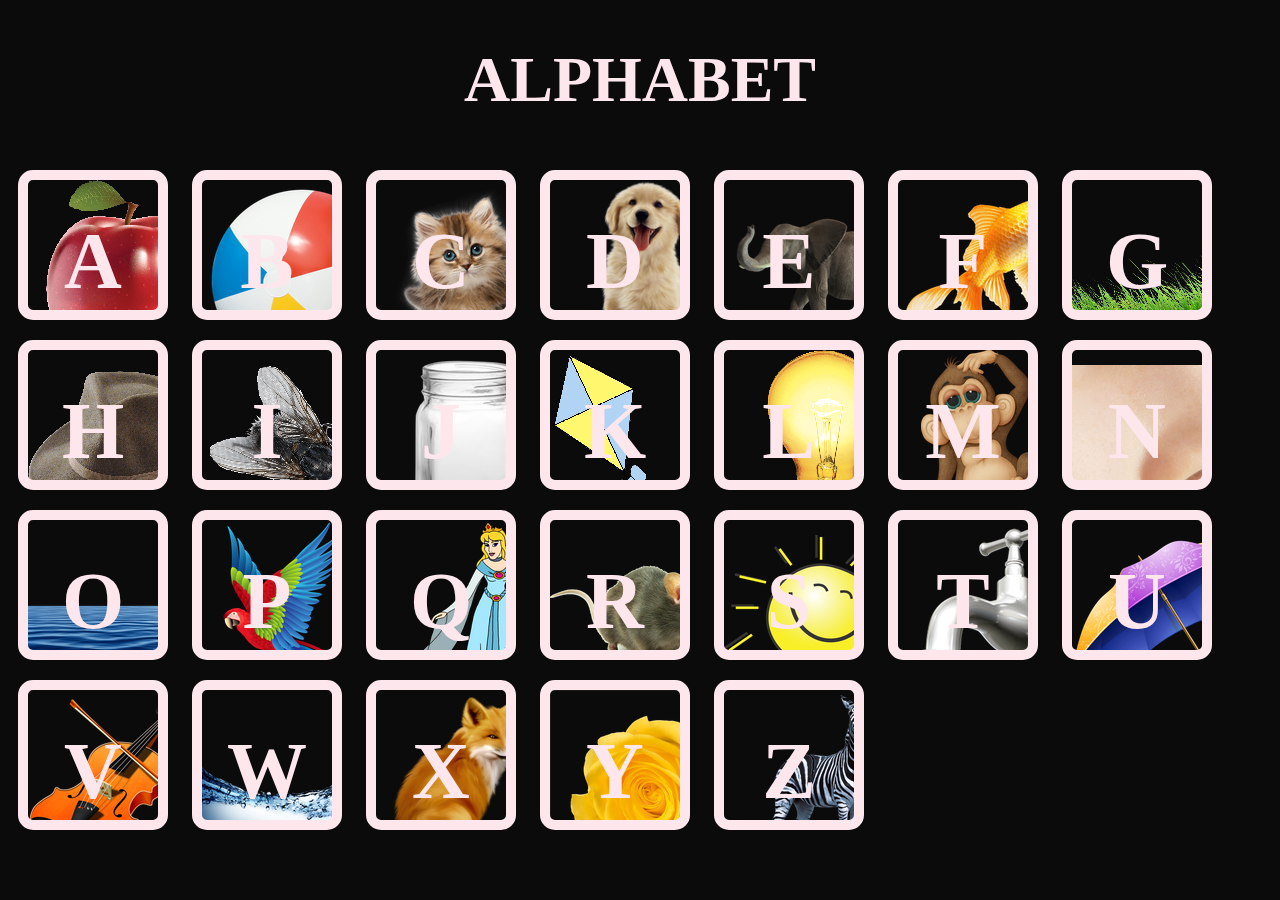
<file: projects/Alphabet Keyboard/index.html>
<!DOCTYPE html>
<html lang="en" dir="ltr">
  <head>
    <meta charset="utf-8">
    <title>Alphabet</title>
    <link rel="stylesheet" href="styles.css">
    <link href="https://fonts.googleapis.com/css?family=Press+Start+2P" rel="stylesheet">
    <link rel="stylesheet" href="https://cdnjs.cloudflare.com/ajax/libs/font-awesome/5.15.3/css/all.min.css" />
  </head>
  <body>
    <h1 id="title">ALPHABET</h1>
    <div class="btns">
      <button id="a" class="btn a">A</button>
      <button id="b" class="btn b">B</button>
      <button id="c" class="btn c">C</button>
      <button id="d" class="btn d">D</button>
      <button id="e" class="btn e">E</button>
      <button id="f" class="btn f">F</button>
      <button id="g" class="btn g">G</button>
      <button id="h" class="btn h">H</button>
      <button id="i" class="btn i">I</button>
      <button id="j" class="btn j">J</button>
      <button id="k" class="btn k">K</button>
      <button id="l" class="btn l">L</button>
      <button id="m" class="btn m">M</button>
      <button id="n" class="btn n">N</button>
      <button id="o" class="btn o">O</button>
      <button id="p" class="btn p">P</button>
      <button id="q" class="btn q">Q</button>
      <button id="r" class="btn r">R</button>
      <button id="s" class="btn s">S</button>
      <button id="t" class="btn t">T</button>
      <button id="u" class="btn u">U</button>
      <button id="v" class="btn v">V</button>
      <button id="w" class="btn w">W</button>
      <button id="x" class="btn x">X</button>
      <button id="y" class="btn y">Y</button>
      <button id="z" class="btn z">Z</button>
    </div>






   <script src="https://ajax.googleapis.com/ajax/libs/jquery/3.3.1/jquery.min.js"></script>
   <script src="index.js" charset="utf-8"></script>
  </body>
</html>
</file>
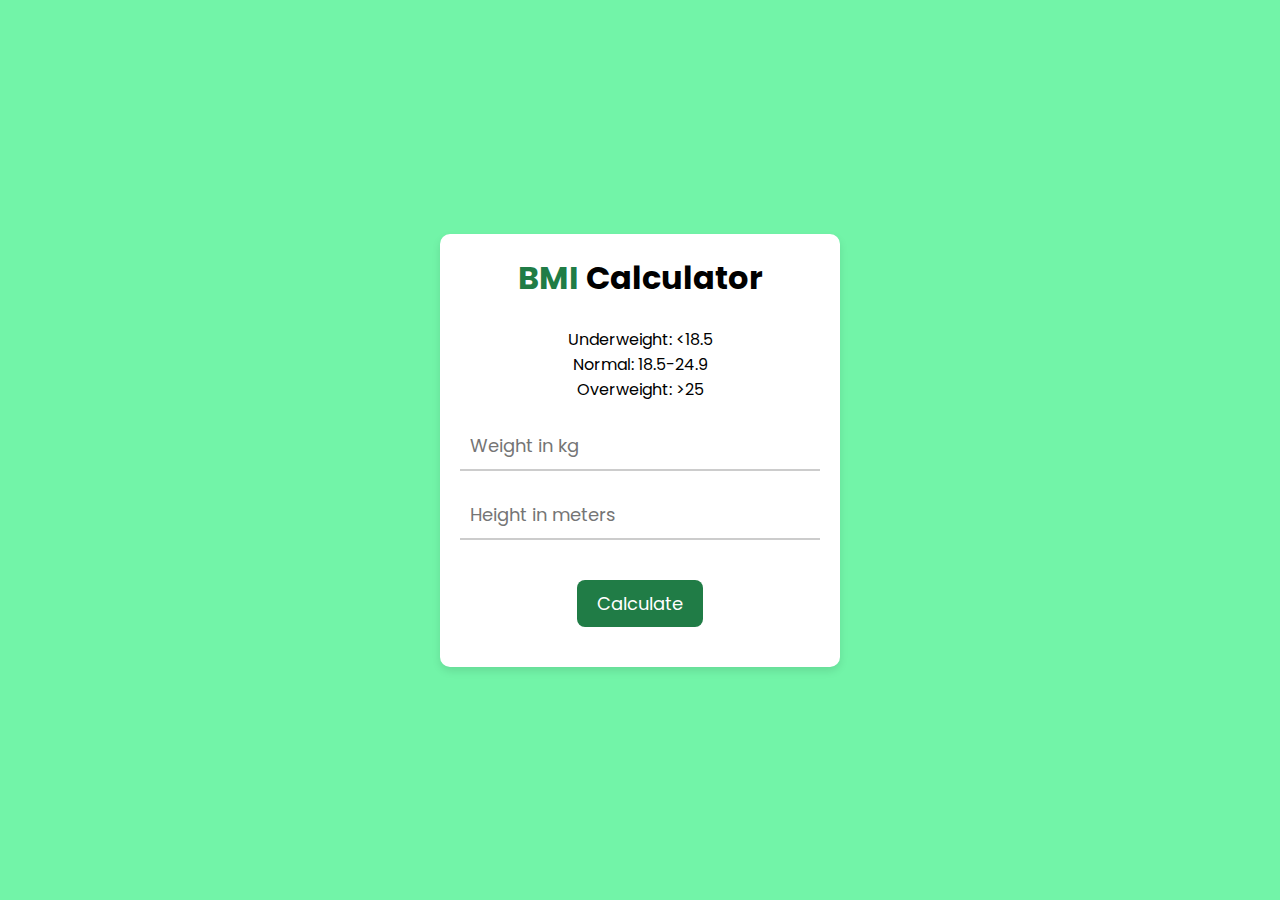
<file: projects/bmi calculator/index.html>
<!DOCTYPE html>
<html lang="en">

<head>
    <meta charset="UTF-8">
    <meta http-equiv="X-UA-Compatible" content="IE=edge">
    <meta name="viewport" content="width=device-width, initial-scale=1.0">
    <title>BMI Calculator</title>
    <link rel="stylesheet" href="style.css">
</head>

<body>
    <div class="contentbox">
        <h1><span>BMI</span> Calculator</h1><br>
        <p>Underweight: <18.5 <br>Normal: 18.5-24.9<br>Overweight: >25</p>

        <div class="input-group">
            <input type="text" required id="weight" placeholder="Weight in kg">
            <span class="highlight"></span>
            <span class="bar"></span>
        </div>

        <div class="input-group">
            <input type="text" required id="height" placeholder="Height in meters">
            <span class="highlight"></span>
            <span class="bar"></span>
        </div>
        <button id="calculate">Calculate</button>

        <div class="footer">
            <h2 id="result-message"></h2>
        </div>
    </div>

    <script src="javascript.js"></script>
</body>

</html>
</file>
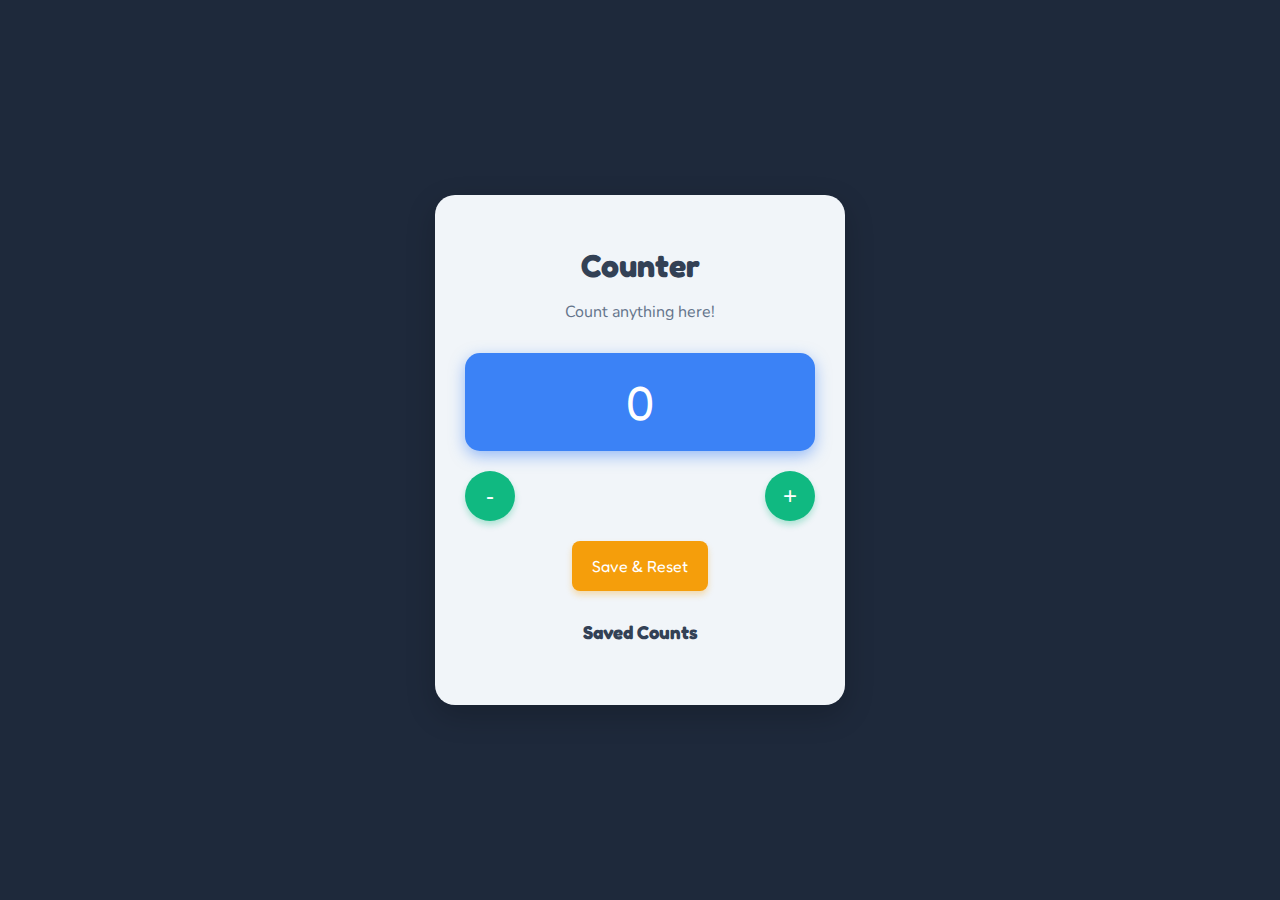
<file: projects/counter/index.html>
<!DOCTYPE html>
<html lang="en">
<head>
    <meta charset="UTF-8">
    <meta name="viewport" content="width=device-width, initial-scale=1.0">
    <title>Counter</title>
    <link href="https://fonts.googleapis.com/css2?family=Fredoka+One&family=Nunito:wght@400;700&display=swap" rel="stylesheet">
    <link rel="stylesheet" href="style.css"> 
</head>
<body>
    <div class="container">
        <h1>Counter</h1>
        <p>Count anything here!</p>
        <div class="counter-box">
            <span id="counter">0</span>
        </div>
        <div class="button-container">
            <button id="decrement">-</button>
            <button id="increment">+</button>
        </div>
        <button class="save-btn" id="save">Save & Reset</button>
        <div class="saved-counts">
            <h3>Saved Counts</h3>
            <ul class="saved-list" id="savedList"></ul>
        </div>
    </div>

    <script>
        let count = 0;
        let savedCounts = JSON.parse(localStorage.getItem('savedCounts')) || [];

        const counter = document.getElementById('counter');
        const incrementBtn = document.getElementById('increment');
        const decrementBtn = document.getElementById('decrement');
        const saveBtn = document.getElementById('save');
        const savedList = document.getElementById('savedList');

        function updateCounter() {
            counter.textContent = count;
        }

        function saveAndReset() {
            if (count !== 0) {
                savedCounts.push(count);
                localStorage.setItem('savedCounts', JSON.stringify(savedCounts));
                updateSavedList();
                count = 0;
                updateCounter();
            }
        }

        function updateSavedList() {
            savedList.innerHTML = '';
            savedCounts.slice(-5).forEach(savedCount => {
                const li = document.createElement('li');
                li.textContent = savedCount;
                savedList.prepend(li);
            });
        }

        incrementBtn.addEventListener('click', () => {
            count++;
            updateCounter();
        });

        decrementBtn.addEventListener('click', () => {
            count--;
            updateCounter();
        });

        saveBtn.addEventListener('click', saveAndReset);

        document.addEventListener('keydown', (event) => {
            if (event.key === '+' || event.key === 'ArrowUp') {
                count++;
                updateCounter();
            } else if (event.key === '-' || event.key === 'ArrowDown') {
                count--;
                updateCounter();
            } else if (event.key === 'Enter') {
                saveAndReset();
            }
        });

        updateSavedList();
    </script>
</body>
</html>
</file>
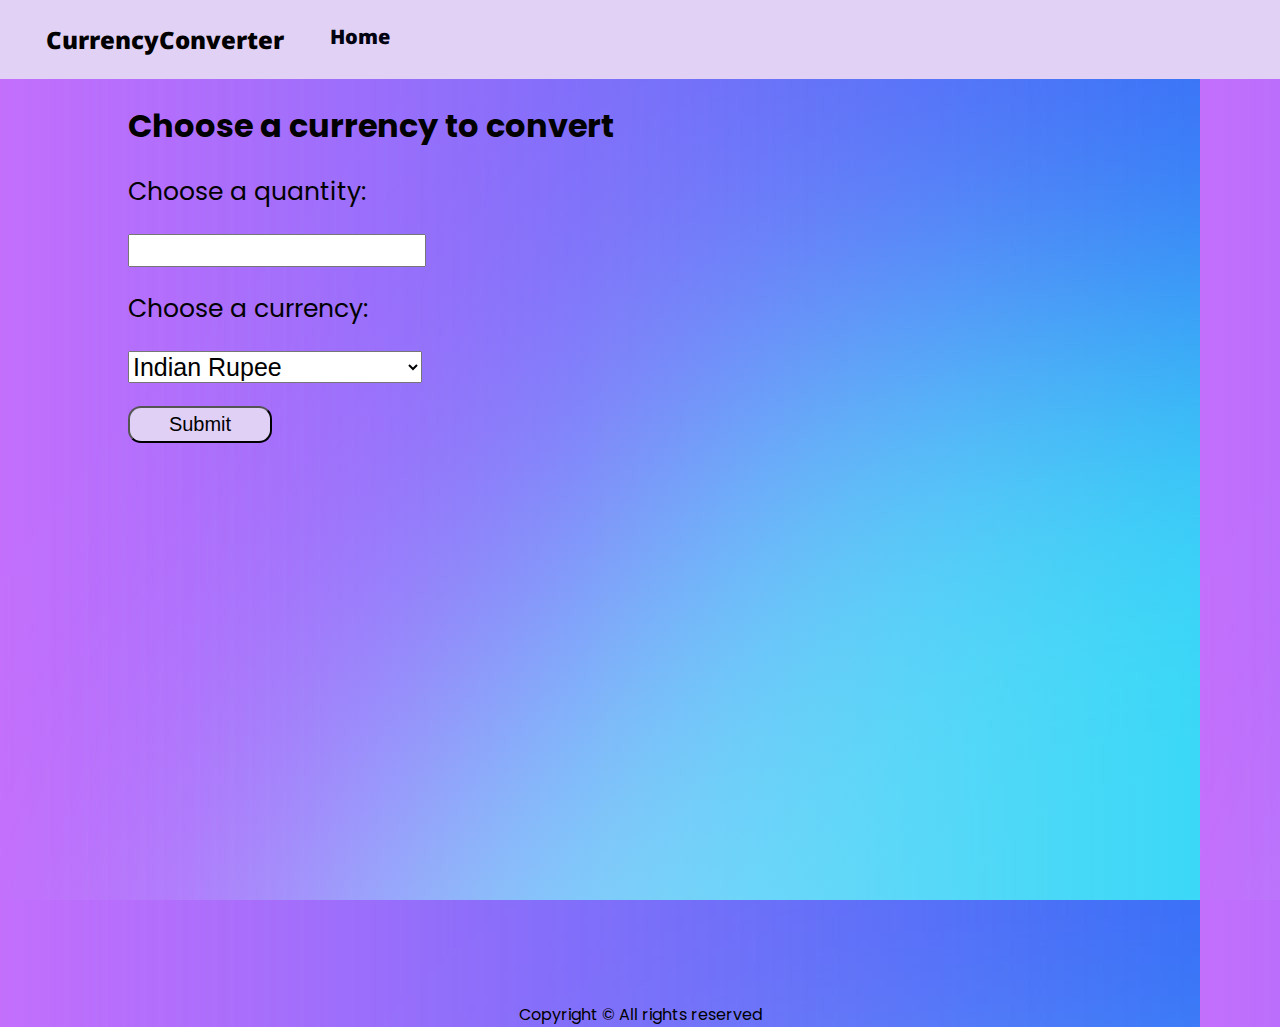
<file: projects/Currency Convertor/index.html>
<!DOCTYPE html>
<html lang="en">

<head>
    <meta charset="UTF-8">
    <meta name="viewport" content="width=device-width, initial-scale=1.0">
    <title>Currency Converter - Convert your currency </title>
    <link rel="stylesheet" href="style.css">
    <style>
        @import url('https://fonts.googleapis.com/css2?family=Noto+Sans:ital,wght@0,700;1,300&family=Poppins:wght@400;600&display=swap');

        * {
            margin: 0;
            padding: 0;
        }

        nav {
            font-family: 'Noto Sans', sans-serif;
            font-weight: 900;
            display: flex;
            font-size: 20px;
            background-color: rgb(224, 209, 245);
            padding: 23px;
        }

        nav li a {
            text-decoration: none;
            color: rgb(2, 3, 18);
            transition: all;
            transition-duration: 500ms;
        }

        nav li a:hover {
            text-decoration: none;
            color: rgb(103, 101, 235);
        }

        div.logo {
            display: flex;
            justify-content: center;
            align-items: center;
            margin: 0 23px;
            font-size: 24px;
        }

        nav ul li {
            list-style: none;
            margin: 0 23px;
        }

        nav ul {
            display: flex;
        }

        .container {
            min-height: 100vh;
            font-family: 'Poppins', sans-serif;
            max-width: 80vw;
            margin: auto;
        }

        .container h1,
        h2 {
            margin: 23px 0;
        }

        .container form {
            display: flex;
            flex-direction: column;
        }

        .container form label {
            font-size: 25px;
        }

        .container form input[type='number'],
        select,
        label {
            font-size: 25px;
            width: 23vw;
            margin-bottom: 23px;
        }

        .btn {
            width: 144px;
            padding: 5px 8px;
            font-size: 20px;
            background: #e0d0f5;
            color: black;
            border-radius: 13px;
            cursor: pointer;
        }

        .output {
            display: none;
        }

        .output table {
            width: 50vw;
            text-align: center;
            border: 2px solid black;
            font-size: 20px;
        }

        .output table th{
            padding: 3px;
        }

        @media (max-width: 600px) {
            

            nav {
                flex-direction: column;
                font-size: 14px;
            }

            nav ul li {
                margin: 5px 13px;
            }

            nav ul {
                justify-content: center;
            }

            .container {
                max-width: 95vw;
            }

            .container form input[type='number'],
            select,
            label {
                width: 80vw;
            }
        }

        footer {
            font-family: 'Poppins', sans-serif;
            text-align: center;
        }
    </style>
</head>

<body>
    <nav>
        <div class="logo">CurrencyConverter</div>
        <ul>
            <li><a href="/">Home</a></li>
            
        </ul>
    </nav>

    <div class="container">
        <h1>Choose a currency to convert</h1>
        <form action="/action.php" method="get">
            <label for="quantity">Choose a quantity: </label>
            <input type="number" name="quantity" min="1" max="10">
            <label for="currency">Choose a currency: </label>
            <select name="currency">
                <option value="INR">Indian Rupee</option>
                <option value="USD">US Dollar</option>
                <option value="EUR">Euro</option>
            </select>
            <button class="btn" type="submit">Submit</button>

        </form>
        <div class="output">
            <h2>Here is your converted values in different currencies</h2>
            <table>
                <thead>
                    <tr>
                        <th>Currency</th>
                        <th>Code</th>
                        <th>Value</th>
                    </tr>
                </thead>
                <tbody>

                </tbody>
            </table>
        </div>
    </div>
    <footer>
        Copyright &copy; All rights reserved
    </footer>
    <script>

    </script>
    <script src="script.js"></script>
</body>

</html>
</file>
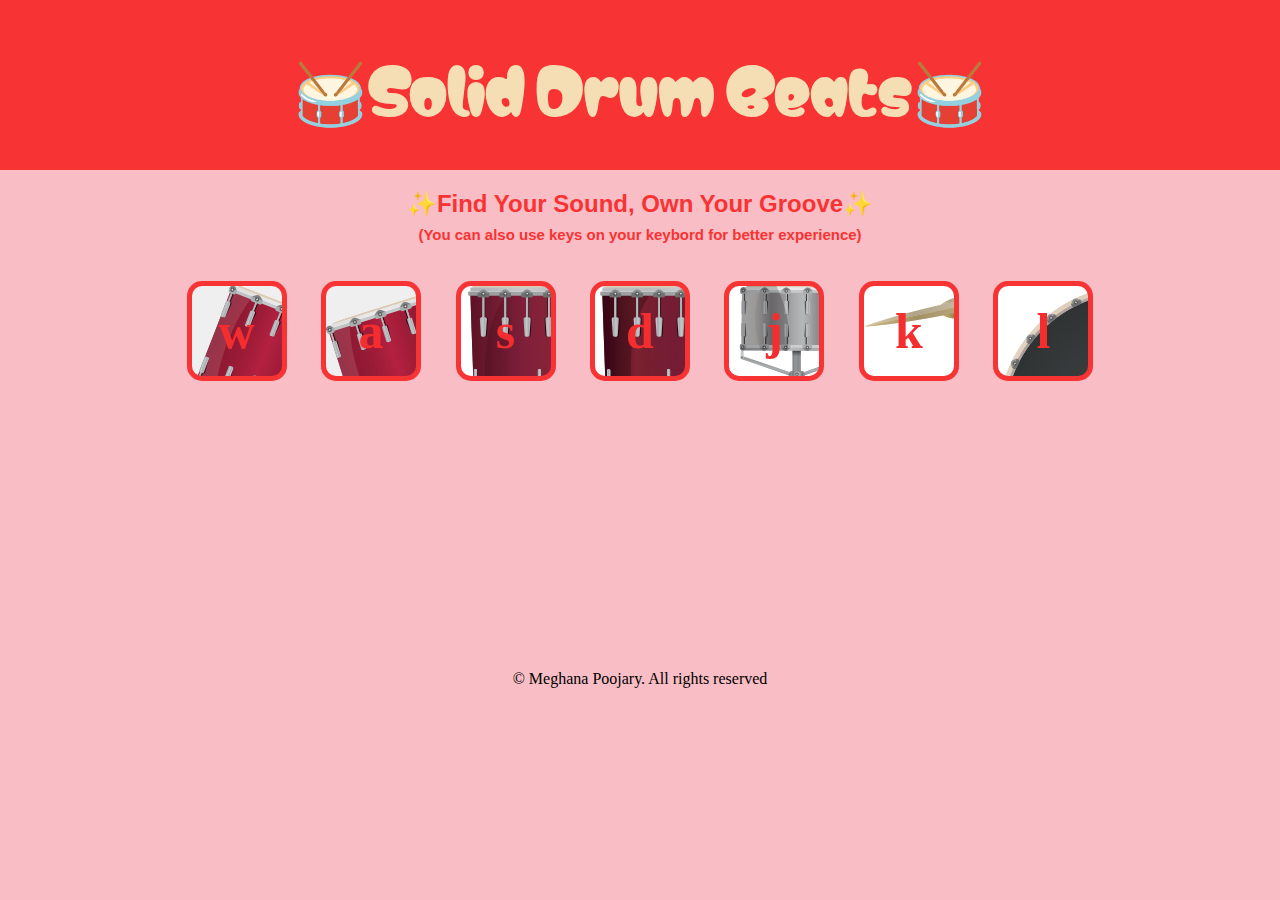
<file: projects/Drum-kit/index.html>
<!DOCTYPE html>
<html lang = "en">
    <head>
        <meta charset="utf-8">
        <meta name="viewport" content="width=device-width, inital-scale=0.1">
        <title>Drum Beats</title>
        <link rel="stylesheet" href="./drum.css">
        <link rel="preconnect" href="https://fonts.googleapis.com">
    <link rel="preconnect" href="https://fonts.gstatic.com" crossorigin>
    <link href="https://fonts.googleapis.com/css2?family=Matemasie&display=swap" rel="stylesheet">
    </head>
    <body>
        <div class="main">
            <h1 id="title">🥁Solid Drum Beats🥁</h1>
            <div id="caption">
                <h2>✨Find Your Sound, Own Your Groove✨<br/><span class="note">(You can also use keys on your keybord for better experience)</span></h2>
                <div class="set">
                    <button class="w drum">w</button>
                    <button class="a drum">a</button>
                    <button class="s drum">s</button>
                    <button class="d drum">d</button>
                    <button class="j drum">j</button>
                    <button class="k drum">k</button>
                    <button class="l drum">l</button>
                </div>
                <footer>© Meghana Poojary. All rights reserved</footer>     
            </div>
        </div>
        <script src="./drum.js" charset="utf-8"></script>
    </body>
    
</html>
</file>
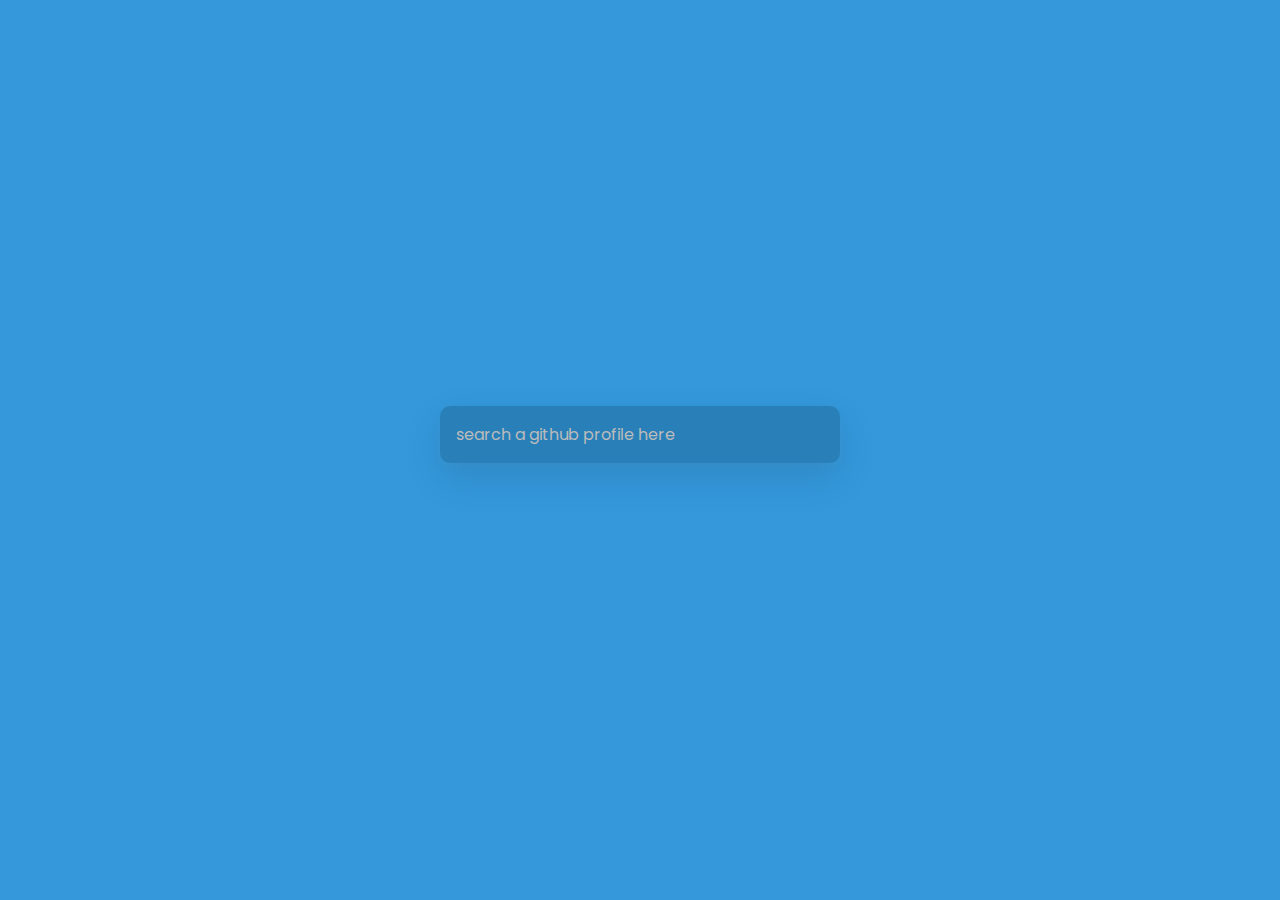
<file: projects/githubProfileViewer/index.html>
<!DOCTYPE html>
<html lang="en">
<head>
    <meta charset="UTF-8">
    <meta name="viewport" content="width=device-width, initial-scale=1.0">
    <title>Github Profile Viewer</title>
    <link rel="stylesheet" href="style.css">
</head>
<body>
    <form id="form" onsubmit="return formsubmit()">
        <input type="text"  id="search" placeholder="search a github profile here">
    </form>
    <main id="main">
    </main>
    <script src="script.js"></script>
</body>
</html>
</file>
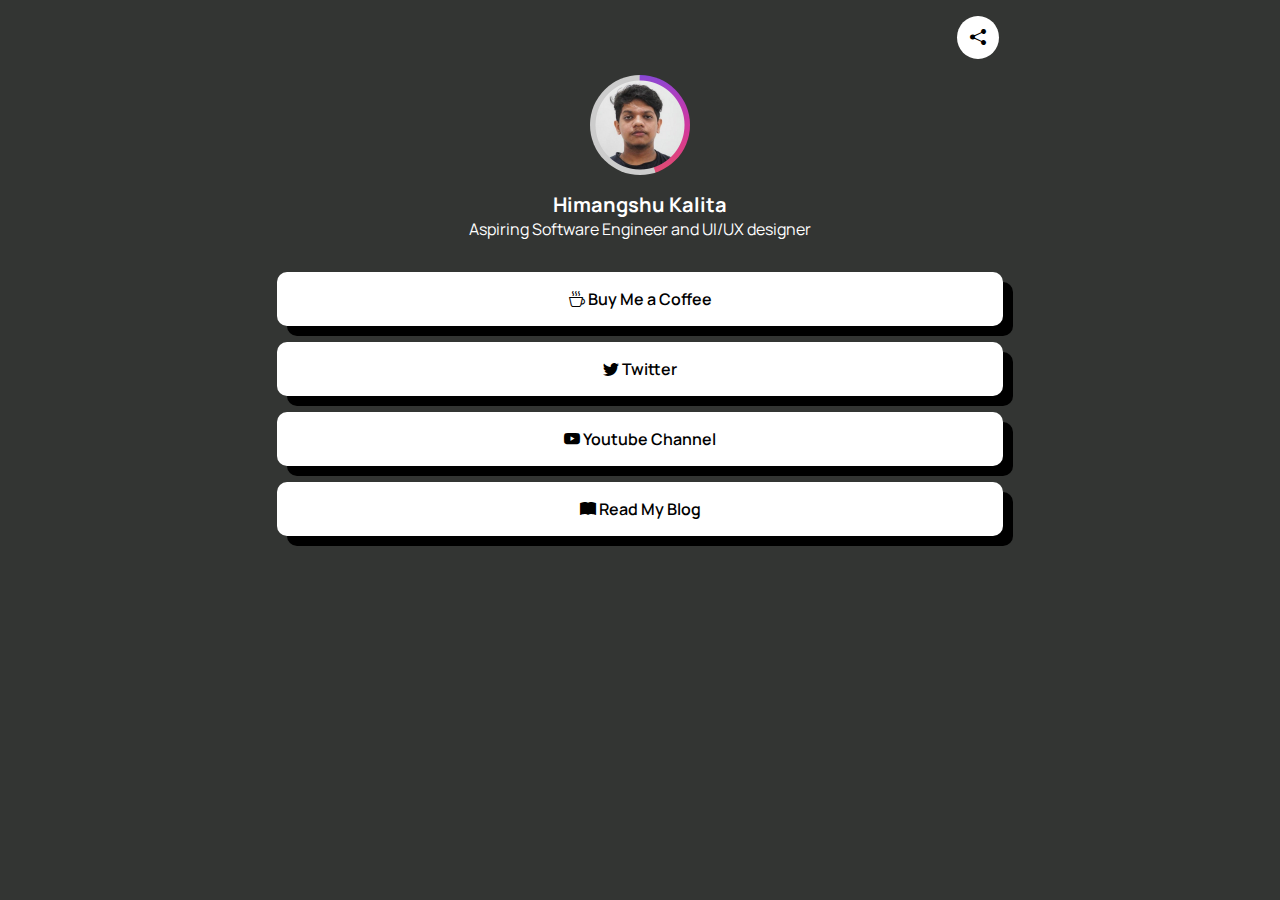
<file: projects/Linktree clone/index.html>
<!DOCTYPE html>
<html lang="en">
  <head>
    <meta charset="UTF-8" />
    <meta http-equiv="X-UA-Compatible" content="IE=edge" />
    <meta name="viewport" content="width=device-width, initial-scale=1.0" />
    <link
      rel="stylesheet"
      href="https://cdn.jsdelivr.net/npm/bootstrap-icons@1.9.1/font/bootstrap-icons.css"
    />
    <link rel="stylesheet" href="./style.css" />
    <title>Linktree Page Clone</title>
  </head>
  <body>
    <main>
      <div class="flex-container" id="share-link">
        <a href="#" class="share-btn">
          <i class="bi bi-share-fill"></i>
        </a>
      </div>
      <section class="profile">
        <img
          src="./images/display-picture.png"
          alt="Profile Picture"
          id="profile-picture"
        />
        <h1>Himangshu Kalita</h1>
        <h2>Aspiring Software Engineer and UI/UX designer</h2>
      </section>
      <!-- Links Section -->
      <ul class="links-container">
        <li>
          <a
            href="#"
            target="_blank"
            class="nav-link"
            ><i class="bi bi-cup-hot"></i> Buy Me a Coffee
          </a>
        </li>
        <li>
          <a href="#" class="nav-link" target="_blank"
            ><i class="bi bi-twitter"></i> Twitter
          </a>
        </li>
        <li>
          <a href="#" class="nav-link"
            ><i class="bi bi-youtube"></i> Youtube Channel
          </a>
        </li>
        <li>
          <a href="#" class="nav-link"
            ><i class="bi bi-book-fill"></i> Read My Blog
          </a>
        </li>
      </ul>
    </main>
  </body>
</html>
</file>
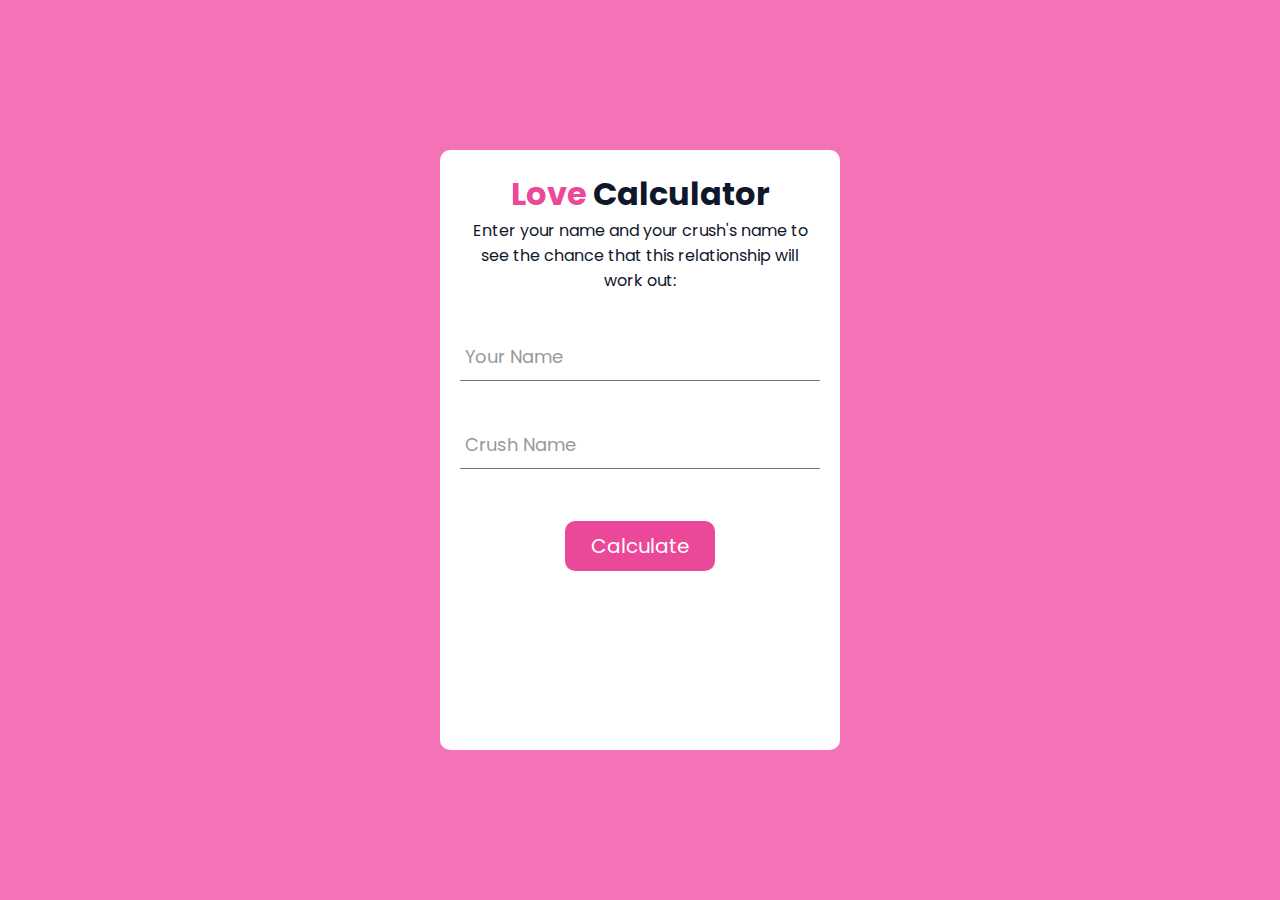
<file: projects/Love Calculator/index.html>
<!DOCTYPE html>
<html lang="en">

<head>
    <meta charset="UTF-8">
    <meta http-equiv="X-UA-Compatible" content="IE=edge">
    <meta name="viewport" content="width=device-width, initial-scale=1.0">
    <title>Document</title>
    <link rel="stylesheet" href="style.css">

</head>

<body>
    <div class="contentbox">
        <h1><span>Love</span> Calculator</h1>
        <p>Enter your name and your crush's name to see the chance that this relationship will work out: </p>

        <div class="input-group">
            <input type="text" required id="fname">
            <span class="highlight"></span>
            <span class="bar"></span>
            <label>Your Name</label>
        </div>

        <div class="input-group">
            <input type="text" required id="cname">
            <span class="highlight"></span>
            <span class="bar"></span>
            <label>Crush Name</label>
        </div>
        <button id="calculate">Calculate</button>

        <div class="footer">
            <h2 id="result-message"></h2>
            <p id="result-percentage"></p>

        </div>


    </div>
    <script src="script.js"></script>
</body>

</html>
</file>
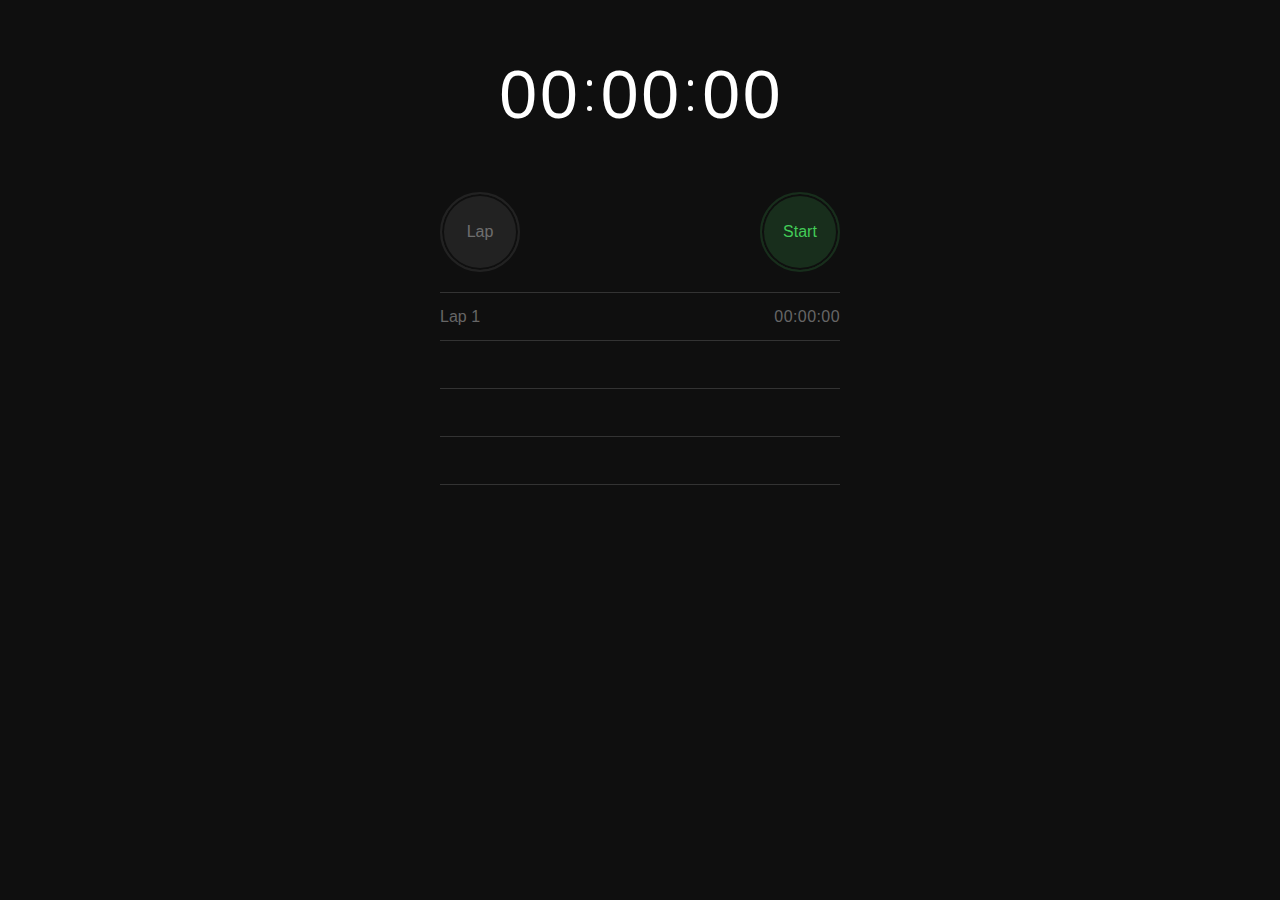
<file: projects/Stop Watch/index.html>
<!DOCTYPE html>
<html lang="en">
<head>
    <meta charset="UTF-8">
    <meta name="viewport" content="width=device-width, initial-scale=1.0">
    <title>Document</title>
    
    <link rel="stylesheet" href="style.css" />
    <link
    rel="stylesheet"
    href="https://cdnjs.cloudflare.com/ajax/libs/font-awesome/6.4.2/css/all.min.css"
    />
</head>
 <body>
  <form class="container">
    <input type="radio" id="init" name="control" checked="checked">
    <input type="radio" id="stop" name="control">
    <input type="radio" id="start" name="control">
    <input type="reset" id="reset" name="control">
    <input type="checkbox" id="lap_1" name="lap">
    <input type="checkbox" id="lap_2" name="lap">
    <input type="checkbox" id="lap_3" name="lap">
    <input type="checkbox" id="lap_4" name="lap">
  
    <time><i></i><b></b><i></i><b></b><i></i></time>
  
    <div class="controls">
      <label for="stop">Stop</label>
      <label for="start">Start</label>
      <label for="reset">Reset</label>
      <label for="lap_1">Lap</label>
      <label for="lap_2">Lap</label>
      <label for="lap_3">Lap</label>
      <label for="lap_4">Lap</label>
    </div>
  
    <ul class="laps">
      <li>
        <time><i></i><b></b><i></i><b></b><i></i></time>
      </li>
      <li>
        <time><i></i><b></b><i></i><b></b><i></i></time>
      </li>
      <li>
        <time><i></i><b></b><i></i><b></b><i></i></time>
      </li>
      <li>
        <time><i></i><b></b><i></i><b></b><i></i></time>
      </li>
    </ul>
  </form>
  <script src="script.js"></script>
</body>

</html>
</file>
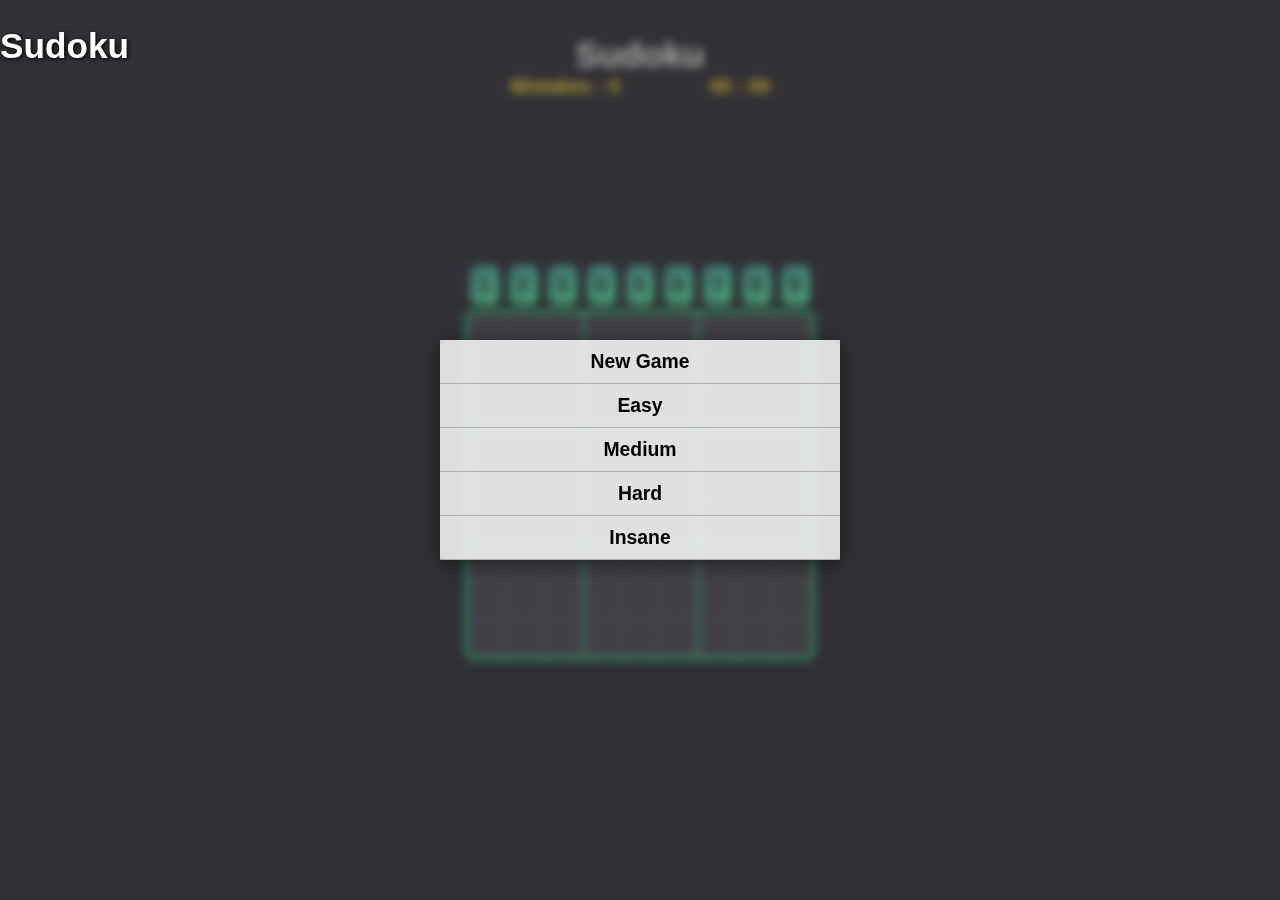
<file: projects/sudoku/index.html>
<!DOCTYPE html>
<html lang="en">
  <head>
    <meta charset="UTF-8" />
    <meta http-equiv="X-UA-Compatible" content="IE=edge" />
    <meta name="viewport" content="width=device-width, initial-scale=1.0" />
    <link rel="stylesheet" href="style.css" />
    <script src="./script.js" type="module"></script>
    <title>Sudoku</title>
  </head>
  <body>
      <div class="error">
          <h2 id="heading">Sudoku</h2>
          <div class="sub-heading">
        <p>Mistakes : <span id="error-count" class="wrong">0</span></p>
        <p class="timer">
            <span id="minute">00</span> : <span id="second">00</span>
        </p>
    </div>
</div>
<div class="board-wrap" id="wrap">
    <div class="numbers">
        <button id="1" class="">1</button> <button id="2" class="">2</button>
        <button id="3" class="">3</button> <button id="4" class="">4</button>
        <button id="5" class="">5</button> <button id="6" class="">6</button>
        <button id="7" class="">7</button> <button id="8" class="">8</button>
        <button id="9" class="">9</button>
        <button id="moving-box" class="hidden" title="btn"></button>
    </div>
</div>
<div class="blur" id="toggle-blur"><span>Sudoku</span></div>
<div class="wrapper after" id="wrapper">
    <button id="new-game">New Game</button>
    <button id="continue" class="hide level">Continue</button>
      <button id="easy" class="level">Easy</button>
      <button id="medium" class="level">Medium</button>
      <button id="hard" class="level">Hard</button>
      <button id="insane" class="level">Insane</button>
    </div>
    <div id="toast" class="toast hidden">Message goes here!</div>
</body>
</html>
</file>
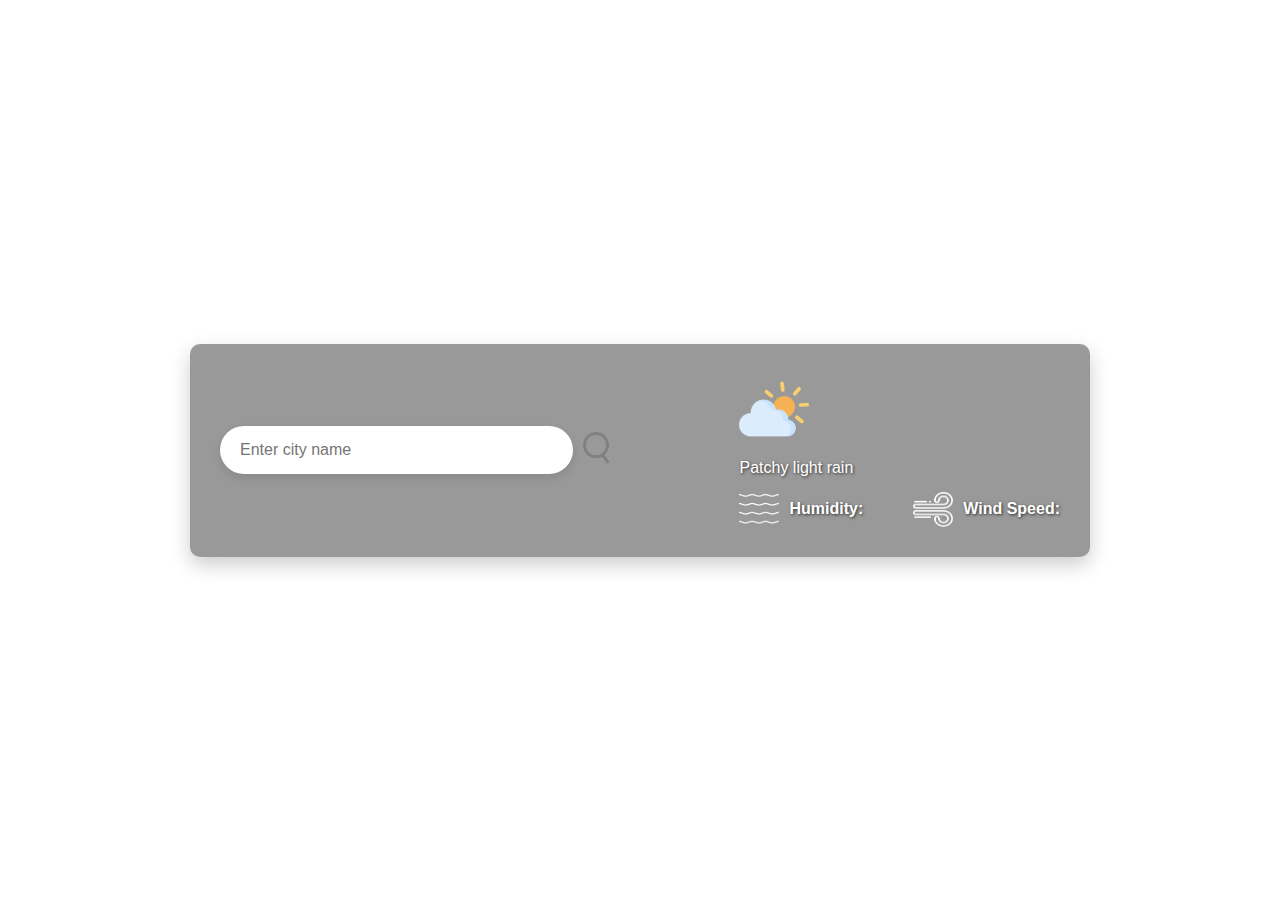
<file: projects/weather/index.html>
<!DOCTYPE html>
<html lang="en">
<head>
    <meta charset="UTF-8">
    <meta name="viewport" content="width=device-width, initial-scale=1.0">
    <title>Weather App</title>
    <link rel="stylesheet" href="style.css">
</head>
<body>
    <div class="card">
        <div class="search">
            <input type="text" placeholder="Enter city name" spellcheck="false">
            <b><button><img src="images/search.png" alt="Search"></button></b>
            
        </div>
        <div class="weather-content">
            <div class="weather-details">
                <img src="images/mist.png" class="weather_icon" alt="Weather Icon">
                <h1 class="temp"></h1>
                <h2 class="city"></h2>
                
                <p class="weather-description">Patchy light rain</p>
                <div class="details">
                    <div class="detail-item">
                        <img src="images/humidity.png" width="40px" height="30px" alt="Humidity Icon" class="detail-icon">
                        <span>Humidity: <span class="humidity"></span></span>
                    </div>
                    <div class="detail-item">
                        <img src="images/wind.png" width="40px" height="35px" alt="Wind Speed Icon" class="detail-icon">
                        <span>Wind Speed: <span class="wind"></span></span>
                    </div>
                </div>
                
                
            </div>
        </div>
    </div>
    <script src="script.js"></script>
</body>
</html>
</file>
<file: projects/Alphabet Keyboard/styles.css>
body{
  background-color: #0C0B0C;
}

/* #0C0B0C */

h1 {
  font-family: Serif;
  font-size: 4rem;
  color: #FEE6ED;
  text-align: center;
}

.btn {
  outline: none;
  border: 10px solid #FEE6ED;
  font-size: 5rem;
  font-family: Serif;
  line-height: 2;
  font-weight: 900;
  color: #FEE6ED;
  /*text-shadow: 3px 0 #DBEDF3;*/
  border-radius: 15px;
  display: inline-block;
  width: 150px;
  height: 150px;
  text-align: center;
  margin: 10px;
  background-color: #0C0B0C;
}

.a {
  background-image: url("images/apple.png");
}

.b {
  background-image: url("images/ball.png");
}

.c {
  background-image: url("images/cat.png");
}

.d {
  background-image: url("images/dog.png");
}

.e {
  background-image: url("images/elephant.png");
}

.f {
  background-image: url("images/fish.png");
}

.g {
  background-image: url("images/grass.png");
}

.h {
  background-image: url("images/hat.png");
}

.i {
  background-image: url("images/insect.png");
}

.j {
  background-image: url("images/jar.png");
}

.k {
  background-image: url("images/kite.png");
}

.l {
  background-image: url("images/lamp.png");
}

.m {
  background-image: url("images/monkey.png");
}

.n {
  background-image: url("images/nose.png");
}

.o {
  background-image: url("images/ocean.png");
}

.p {
  background-image: url("images/parrot.png");
}

.q {
  background-image: url("images/queen.png");
}

.r {
  background-image: url("images/rat.png");
}

.s {
  background-image: url("images/sun.png");
}

.t {
  background-image: url("images/tap.png");
}

.u {
  background-image: url("images/umbrella.png");
}

.v {
  background-image: url("images/violin.png");
}

.w {
  background-image: url("images/water.png");
}

.x {
  background-image: url("images/fox.png");
}

.y {
  background-image: url("images/yellow.png");
}

.z {
  background-image: url("images/zebra.png");
}
</file>
<file: projects/bmi calculator/style.css>
@import url('https://fonts.googleapis.com/css2?family=Poppins&display=swap');

* {
    margin: 0;
    padding: 0;
    box-sizing: border-box;
    font-family: 'Poppins', sans-serif;
}

body {
    display: flex;
    justify-content: center;
    align-items: center;
    min-height: 100vh;
    background: #72f4a8;
}

.contentbox {
    text-align: center;
    width: 400px;
    padding: 20px;
    background: #FFF;
    border-radius: 10px;
    box-shadow: 0 4px 8px rgba(0, 0, 0, 0.1);
}

.contentbox h1 span {
    color: #207c46;
}

.input-group {
    position: relative;
    margin: 20px 0;
}

input {
    width: 100%;
    padding: 10px;
    border: none;
    border-bottom: 2px solid #ccc;
    font-size: 18px;
    transition: 0.3s ease-in-out;
}

input:focus {
    outline: none;
    border-bottom: 2px solid #207c46;
}

#calculate {
    margin-top: 20px;
    padding: 10px 20px;
    background-color: #207c46;
    color: white;
    font-size: 18px;
    border: none;
    border-radius: 8px;
    cursor: pointer;
    transition: background-color 0.3s ease;
}

#calculate:hover {
    background-color: #145c30;
}

.footer {
    margin-top: 20px;
}

#error-message {
    color: red;
}
</file>
<file: projects/counter/style.css>
body {
    font-family: 'Nunito', sans-serif;
    background-color: #1e293b;
    display: flex;
    justify-content: center;
    align-items: center;
    height: 100vh;
    margin: 0;
}

.container {
    background-color: #f1f5f9;
    border-radius: 20px;
    padding: 30px;
    box-shadow: 0 10px 30px rgba(0, 0, 0, 0.2);
    text-align: center;
    max-width: 350px;
    width: 100%;
}

h1 {
    font-family: 'Fredoka One', cursive;
    color: #334155;
    margin-bottom: 10px;
}

p {
    color: #64748b;
    margin-bottom: 30px;
}

.counter-box {
    background-color: #3b82f6;
    color: white;
    font-family: 'Fredoka One', cursive;
    font-size: 48px;
    border-radius: 15px;
    padding: 20px;
    margin-bottom: 20px;
    box-shadow: 0 5px 15px rgba(59, 130, 246, 0.5);
}

.button-container {
    display: flex;
    justify-content: space-between;
    margin-top: 20px;
}

button {
    background-color: #10b981;
    color: white;
    border: none;
    border-radius: 50%;
    width: 50px;
    height: 50px;
    font-size: 24px;
    cursor: pointer;
    transition: transform 0.2s, box-shadow 0.2s;
    box-shadow: 0 4px 6px rgba(16, 185, 129, 0.3);
}

button:hover {
    transform: translateY(-3px);
    box-shadow: 0 6px 8px rgba(16, 185, 129, 0.4);
}

button:active {
    transform: translateY(1px);
}

.save-btn {
    background-color: #f59e0b;
    color: white;
    border: none;
    border-radius: 8px;
    padding: 10px 20px;
    font-family: 'Fredoka One', cursive;
    font-size: 16px;
    cursor: pointer;
    margin-top: 20px;
    transition: background-color 0.3s, box-shadow 0.2s;
    box-shadow: 0 4px 6px rgba(245, 158, 11, 0.3);
    width: auto;
    min-width: 120px;
    white-space: nowrap;
}

.save-btn:hover {
    background-color: #d97706;
    box-shadow: 0 6px 8px rgba(245, 158, 11, 0.4);
}

.save-btn:active {
    transform: translateY(1px);
}

.saved-counts {
    margin-top: 30px;
}

.saved-counts h3 {
    font-family: 'Fredoka One', cursive;
    color: #334155;
    margin-bottom: 15px;
}

.saved-list {
    list-style-type: none;
    padding: 0;
    display: flex;
    flex-wrap: wrap;
    justify-content: center;
    gap: 10px;
}

.saved-list li {
    background-color: #e2e8f0;
    color: #334155;
    padding: 8px 15px;
    border-radius: 15px;
    font-weight: bold;
}
</file>
<file: projects/Currency Convertor/style.css>
body{
    background-image: url(R.jpg);
}
</file>
<file: projects/Drum-kit/drum.css>
html{
    background-color: rgb(249, 189, 197);
}
.main{
    background-color: rgb(248, 51, 51);
    color: wheat;
    position: absolute;
    left: 0px;
    top: 0px;
    width: 100%;
    text-align: center;
    font-family: "Matemasie", sans-serif;
    font-size: 30px;
}
#caption{
    position: absolute;
    font-family: 'Lucida Sans', 'Lucida Sans Regular', 'Lucida Grande', 'Lucida Sans Unicode', Geneva, Verdana, sans-serif;
    color:rgb(248, 51, 51);
    font-size: medium;
    width: 100%;
    text-align: center;
}

.note{
    font-size: 15px;
}

.pressed{
    box-shadow: 0px 3px 3px 0px black;
    opacity: 0.5;
}

.drum{
    color : rgb(244, 46, 46);
    font-size: 50px;
    font-family: Cambria, Cochin, Georgia, Times, 'Times New Roman', serif;
    font-weight: bolder;
    height : 100px;
    width : 100px;
    margin : 15px;
    border : solid rgb(248, 51, 51) 5px;
    border-radius: 15px;
}

footer{
    position: absolute;
    width: 100%;
    text-align: center;
    top : 500px;
    color: #000;
    font-family: 'Times New Roman', Times, serif;
}

.w{
    background-image: url("./tom1.png");
}

.a{
    background-image: url("./tom2.png");
}

.s{
    background-image: url("./tom3.png");
}

.d{
    background-image: url("./tom4.png");
}

.j{
    background-image: url("./snare.png");
}

.k{
    background-image: url("./crash.png");
}

.l{
    background-image: url("./kick.png");
}

@media (max-width: 520px){
    footer{
        position: absolute;
        top: 625px;
    }
}

@media (max-width: 417px){
    footer{
        position: absolute;
        top: 675px;
    }
}

@media (max-width: 280px){
    footer{
        position: absolute;
        top: 1111px;
    }
}
</file>
<file: projects/githubProfileViewer/style.css>
@import url("https://fonts.googleapis.com/css2?family=Poppins:wght@200;400;600&display=swap");
* {
    box-sizing: border-box;
    padding: 0;
    margin: 0;
}

body {
    background-color: #3498db;
    background-image: linear-gradient(315deg, #3498db 0%, #3498db 74%);
    display: flex;
    flex-direction: column;
    align-items: center;
    justify-content: center;
    font-family: "Poppins", sans-serif;
    margin: 0;
    min-height: 100vh;
}

input {
    background-color: #2980b9;
    border-radius: 10px;
    border: none;
    box-shadow: 0 5px 10px rgba(154, 160, 185, 0.05), 0 15px 40px rgba(0, 0, 0, 0.1);
    color: white;
    font-family: inherit;
    font-size: 1rem;
    padding: 1rem;
    margin-bottom: 2rem;
    width: 400px;
}

input::placeholder {
    color: #bbb;
}

input:focus {
    outline: none;
}

.card {
    background-color:#34495e;
    background-image: linear-gradient(315deg,#34495e 0%, #34495e 100%);
    border-radius: 20px;
    box-shadow: 0 5px 10px rgba(154, 160, 185, 0.05), 0 15px 40px rgba(0, 0, 0, 0.1);
    display: flex;
    padding: 3rem;
    max-width: 800px;
}

.avatar {
    border: 10px solid #2c3e50;
    border-radius: 50%;
    height: 150px;
    width: 150px;
}

.user-info {
    color: #eee;
    margin-left: 2rem;
}

.user-info h2 {
    margin-top: 0;
}

.user-info ul {
    display: flex;
    justify-content: space-between;
    list-style-type: none;
    padding: 0;
    max-width: 400px;
}

.user-info ul li {
    display: flex;
    margin-right: 10px;
    align-items: center;
}

.user-info ul li strong {
    font-size: 0.9rem;
    margin-left: 0.5rem;
}

.repo {
    background-color: #7f8c8d;
    border-radius: 5px;
    display: inline-block;
    color: white;
    font-size: 0.7rem;
    padding: 0.25rem 0.5rem;
    margin-right: 0.5rem;
    margin-bottom: 0.5rem;
    text-decoration: none;
}
</file>
<file: projects/Linktree clone/style.css>
@import url("https://fonts.googleapis.com/css2?family=Manrope:wght@400;600&display=swap");
* {
  margin: 0;
  padding: 0;
  box-sizing: border-box;
  font-family: "Manrope", sans-serif;
}
a {
  color: black;
  text-decoration: none;
}
body {
  background-color: #333533;
}
.flex-container {
  display: flex;
}
.share-btn {
  background-color: white;
  padding: 0.65rem 0.8rem;
  border-radius: 50%;
}
#share-link {
  justify-content: flex-end;
  align-items: center;
  margin: 1rem;
}
#profile-picture {
  display: block;
  width: 100px;
  margin: 1rem auto;
  border-radius: 50%;
}
.profile > h1,
.profile > h2 {
  text-align: center;
  color: white;
}
.profile > h1 {
  font-size: 1.25rem;
}
.profile > h2 {
  font-weight: 400;
  font-size: 1rem;
}
.links-container {
  padding: 1rem 0.75rem;
  list-style-type: none;
}
.links-container li {
  text-align: center;
  margin: 1rem 0;
}
.nav-link {
  display: block;
  border-radius: 10px;
  background-color: white;
  padding: 1rem 0;
  box-shadow: 10px 10px black;
  font-weight: 600;
}
@media (min-width: 768px) {
  main {
    max-width: 750px;
    margin: 0 auto;
  }
}
</file>
<file: projects/Love Calculator/style.css>
@import url('https://fonts.googleapis.com/css2?family=Poppins&display=swap');
* {
    margin: 0;
    padding: 0;
    box-sizing: border-box;
    font-family: 'poppins', sans-serif;
}

body {
    display: flex;
    justify-content: center;
    align-items: center;
    min-height: 100vh;
    background: #f472b6;
}

.contentbox {
    text-align: center;
    width: 400px;
    height: 600px;
    padding: 20px;
    margin: 0 auto;
    border-radius: 10px;
    background: #FFF;
    color: #0f172a;
}

.contentbox h1 span {
    color: #ec4899;
}

#calculate {
    margin-top: 2rem;
    width: 150px;
    height: 50px;
    background-color: #ec4899;
    color: white;
    font-size: 20px;
    border: none;
    border-radius: 10px;
    cursor: pointer;
}

#calculate:hover {
    background-color: #ec4899;
    cursor: pointer;
    transform: scale(1.1);
    transition: transform 0.2s ease-in-out;
}

.gap {
    margin-bottom: 0.5rem;
}

.footer {
    margin-top: 2rem;
}

.input-group {
    position: relative;
    margin: 40px 0 20px;
}

input {
    font-size: 18px;
    padding: 10px 10px 10px 5px;
    display: block;
    width: 100%;
    border: none;
    border-bottom: 1px solid #757575;
}

input:focus {
    outline: none;
}

label {
    color: #999;
    font-size: 18px;
    font-weight: normal;
    position: absolute;
    pointer-events: none;
    left: 5px;
    top: 10px;
    transition: 0.2s ease all;
    -moz-transition: 0.2s ease all;
    -webkit-transition: 0.2s ease all;
}

input:focus~label,
input:valid~label {
    top: -20px;
    font-size: 14px;
    color: #ec4899;
}

.bar {
    position: relative;
    display: block;
    width: 315px;
}

.bar:before,
.bar:after {
    content: '';
    height: 2px;
    width: 0;
    bottom: 1px;
    position: absolute;
    background: #ec4899;
    transition: 0.2s ease all;
    -moz-transition: 0.2s ease all;
    -webkit-transition: 0.2s ease all;
}

.bar:before {
    left: 50%;
}

.bar:after {
    right: 50%;
}

input:focus~.bar:before,
input:focus~.bar:after {
    width: 50%;
}

.highlight {
    position: absolute;
    height: 60%;
    width: 100px;
    top: 25%;
    left: 0;
    pointer-events: none;
    opacity: 0.5;
}

input:focus~.highlight {
    -webkit-animation: inputHighlighter 0.3s ease;
    -moz-animation: inputHighlighter 0.3s ease;
    animation: inputHighlighter 0.3s ease;
}


/* animations */

@-webkit-keyframes inputHighlighter {
    from {
        background: #ec4899;
    }
    to {
        width: 0;
        background: #ec4899;
    }
}

@-moz-keyframes inputHighlighter {
    from {
        background: #ec4899;
    }
    to {
        width: 0;
        background: transparent;
    }
}

@keyframes inputHighlighter {
    from {
        background: #ec4899;
    }
    to {
        width: 0;
        background: transparent;
    }
}
</file>
<file: projects/Stop Watch/style.css>
html,
body {
  padding: 0;
  margin: 0;
  background-color: #0F0F0F;
}

* {
  box-sizing: border-box;
}

input,
label {
  display: none;
}

.container {
  font-family: "Helvetica Neue", Helvetica, Arial, sans-serif;
  font-weight: 300;
  margin: 60px auto 0;
  width: 90vw;
  min-width: 300px;
  max-width: 400px;
  text-align: center;
}

time {
  font-size: 68px;
  height: 1em;
  line-height: 1em;
  display: inline-block;
  overflow: hidden;
  animation-name: none;
  animation-play-state: paused;
  margin-bottom: 60px;
  color: #fff;
}

time i,
time b {
  float: left;
  font-style: normal;
  font-weight: 100;
  animation-name: inherit;
  animation-play-state: inherit;
}

.container > time b {
  height: 1em;
  min-width: 0.3em;
  padding-top: 0.3em;
}

.container > time b::before,
.container > time b::after {
  content: '';
  display: block;
  width: 0.08em;
  height: 0.08em;
  background-color: currentColor;
  border-radius: 100%;
  margin: 0 auto 0.29em;
}

time i::before,
time i::after {
  content: '0\A 1\A 2\A 3\A 4\A 5\A 6\A 7\A 8\A 9\A 0';
  white-space: pre;
  animation-name: inherit;
  animation-play-state: inherit;
  animation-iteration-count: infinite;
  animation-timing-function: steps(10);
  float: left;
  margin: 0 0.02em;
}

time i:first-child::before,
time i:nth-of-type(2)::before {
  content: '0\A 1\A 2\A 3\A 4\A 5\A 0';
  animation-timing-function: steps(6);
}

time i:first-child::before {
  animation-duration: 3600s;
}

time i:first-child::after {
  animation-duration: 600s;
}

time i:nth-of-type(2)::before {
  animation-duration: 60s;
}

time i:nth-of-type(2)::after {
  animation-duration: 10s;
}

time i:nth-of-type(3)::before {
  animation-duration: 1s;
}

time i:nth-of-type(3)::after {
  animation-duration: 100ms;
}

.controls {
  position: relative;
  height: 80px;
  margin-bottom: 20px;
}

.controls::before {
  display: none;
  content: '';
  position: absolute;
  top: 0;
  left: 0;
  width: 80px;
  height: 80px;
  background-color: #0F0F0F;
  opacity: 0.5;
  z-index: 10;
}

label {
  cursor: pointer;
  font-size: 16px;
  border: 2px solid #353535;
  background-color: #353535;
  box-shadow: inset 0 0 0 2px #0F0F0F;
  color: #ccc;
  width: 80px;
  border-radius: 100%;
  text-align: center;
  line-height: 76px;
  position: absolute;
  top: 0;
  left: 0;
}

label[for="start"] {
  background-color: #182E1C;
  border-color: #182E1C;
  color: #42CC57;
}

label[for="stop"] {
  background-color: #351614;
  border-color: #351614;
  color: #FF352C;
}

label[for="start"],
label[for="stop"] {
  right: 0;
  left: auto;
}

.laps {
  counter-reset: laps;
  list-style: none;
  margin: 0;
  padding-left: 0;
  border-top: 1px solid #333;
  font-size: 16px;
}

.laps li {
  color: #666;
  text-align: right;
  position: relative;
  border-bottom: 1px solid #333;
  padding-top: 1em;
  height: 3em;
}

.laps li::before {
  counter-increment: laps;
  content: 'Lap ' counter(laps);
  visibility: hidden;
  color: inherit;
  line-height: 3em;
  position: absolute;
  left: 0;
  top: 0;
}

.laps li time {
  visibility: hidden;
  color: inherit;
  font-size: inherit;
  margin-bottom: 0;
}

.laps li time i,
.laps li time b {
  font-weight: inherit;
  padding-top: 0;
}

.laps li time b::before {
  content: ':';
}

/* Visible control conditions */
#start:checked ~ .controls label[for="stop"],
#start:checked ~ #lap_1:not(:checked) ~ .controls label[for="lap_1"],
#start:checked ~ #lap_1:checked + #lap_2:not(:checked) ~ .controls label[for="lap_2"],
#start:checked ~ #lap_2:checked + #lap_3:not(:checked) ~ .controls label[for="lap_3"],
#start:checked ~ #lap_3:checked + #lap_4:not(:checked) ~ .controls label[for="lap_4"],
#start:checked ~ #lap_4:checked ~ .controls label[for="lap_4"],
#stop:checked ~ .controls label[for="start"],
#stop:checked ~ .controls label[for="reset"],
#init:checked ~ .controls label[for="start"],
#init:checked ~ .controls label[for="lap_1"] {
  display: block;
}

/* Disable lap control conditions */
#init:checked ~ .controls::before,
#start:checked ~ #lap_4:checked ~ .controls::before {
  display: block;
}


/* Visible lap conditions */
.laps li:first-child time,
.laps li:first-child::before,
#lap_1:checked ~ .laps li:nth-child(2) time,
#lap_1:checked ~ .laps li:nth-child(2)::before,
#lap_2:checked ~ .laps li:nth-child(3) time,
#lap_2:checked ~ .laps li:nth-child(3)::before,
#lap_3:checked ~ .laps li:nth-child(4) time,
#lap_3:checked ~ .laps li:nth-child(4)::before {
  visibility: visible;
}

/* Reset */
#init:checked ~ time,
#init:checked ~ .laps li time {
  animation-name: none;
}

#init:not(:checked) ~ time,
#init:not(:checked) ~ .laps li time {
  animation-name: digit;
}

/* Timer / Lap running conditions */
#start:checked ~ time,
#start:checked ~ #lap_1:not(:checked) ~ .laps li:first-child time,
#start:checked ~:checked + #lap_2:not(:checked) ~ .laps li:nth-child(2) time,
#start:checked ~:checked + #lap_3:not(:checked) ~ .laps li:nth-child(3) time,
#start:checked ~:checked + #lap_4:not(:checked) ~ .laps li:nth-child(4) time {
  animation-play-state: running;
}

/* Timer / Lap stopping conditions */
#stop:checked ~ time,
#stop:checked ~ .laps li time,
#start:checked ~ #lap_1:checked ~ .laps li:first-child time,
#start:checked ~ #lap_2:checked ~ .laps li:nth-child(2) time,
#start:checked ~ #lap_3:checked ~ .laps li:nth-child(3) time,
#start:checked ~ #lap_4:checked ~ .laps li:nth-child(4) time {
  color: #fff;
  animation-play-state: paused;
}

@keyframes digit {
  from {
    transform: translateY(0);
  }
  to {
    transform: translateY(calc(-100% + 1em));
  }
}
</file>
<file: projects/sudoku/style.css>
* {
    box-sizing: border-box;
    margin: 0;
    padding: 0;
    font-family: "Segoe UI", Tahoma, Geneva, Verdana, sans-serif;
    font-weight: bold;
    font-size: 1.1rem;
}

:root {
    --text-yellow: #ffdb10;
    --border-green: #00ff84; 
    --background-dark: #0a0e18; 
    --background-light: #1e1e2f; 
    --hover-color: #3fffa0;
    --cell-fill: #ff4c4c; 
    --cell-background: #2a2a3a;
    --cell-border: #444; 
    --text-color: #ffffff; 
    --shadow-color: rgba(0, 0, 0, 0.5); 
}

body {
    background-color: var(--background-dark);
    overflow: hidden;
    height: 100vh;
    display: flex;
    justify-content: center;
    align-items: center;
}

.numbers {
    display: flex;
    width: 350px;
    justify-content: center;
    margin-top: 20px;
    color: var(--text-color);
}

.numbers > * {
    background: linear-gradient(135deg, #1f8a8d, #3fffa0); /* Gradient buttons */
    width: 40px;
    height: 40px;
    margin: 5px;
    border: none;
    border-radius: 8px;
    transition: transform 0.2s, background 0.3s;
    box-shadow: 0 2px 10px var(--shadow-color);
}

.numbers > *:hover {
    background: linear-gradient(135deg, #3fffa0, #1f8a8d);
    transform: translateY(-3px);
}

.numbers > *:active {
    transform: translateY(1px);
}

.sudoku-board {
    display: grid;
    grid-template-columns: repeat(9, 1fr);
    width: 350px;
    height: 350px;
    box-shadow: 0 0 15px var(--shadow-color);
    border-radius: 8px;
    border: 3px solid var(--border-green);
    position: relative;
}

.box {
    color: var(--text-color);
    background-color: var(--cell-background);
    display: grid;
    place-items: center;
    border-right: 1px solid var(--cell-border);
    border-bottom: 1px solid var(--cell-border);
    transition: background 0.3s, transform 0.2s;
    cursor: pointer;
}

.box:hover {
    background-color: rgba(255, 255, 255, 0.1);
    transform: scale(1.05);
}

.pre,
.filled {
    background-color: var(--cell-fill);
    text-shadow: none;
}

.filled {
    background-color: #ff2b2b;
}

.wrong {
    animation: shake;
    animation-timing-function: ease-in-out;
    animation-duration: 150ms;
    animation-iteration-count: 3;
    animation-fill-mode: forwards;
}

@keyframes shake {
    0%, 100% { transform: translateX(0); }
    50% { transform: translateX(-4px); }
}

.transition {
    transition: 0.5s;
}

.board-wrap {
    position: absolute;
    top: 50%;
    left: 50%;
    transform: translate(-50%, -50%);
}

#moving-box {
    background-color: transparent;
    color: var(--text-color);
}

.hidden {
    display: none;
}

.left {
    border-left: 2px solid var(--border-green);
}

.top {
    border-top: 2px solid var(--border-green);
}

.win-card {
    display: none;
    background: rgba(252, 252, 252, 0.1);
    width: 300px;
    height: 170px;
    position: absolute;
    top: 44%;
    left: 50%;
    transform: translate(-50%, -50%);
    backdrop-filter: blur(8px);
    border-radius: 10px;
    box-shadow: 0 0 20px var(--shadow-color);
}

#greeting-bg {
    position: relative;
    font-size: 2rem;
    color: var(--text-color);
    text-shadow: -1px -1px 4px rgba(47, 213, 255, 0.5);
    font-family: "Permanent Marker", cursive;
}

.text-yellow {
    color: var(--text-yellow);
}

.clicked:not(.complete) {
    box-shadow: 0 0 15px var(--border-green);
    background-color: var(--hover-color);
}

.error {
    width: max-content;
    margin: auto;
    margin-top: 2rem;
    color: var(--text-yellow);
    text-align: center;
    font-size: 10px;
}

#heading,
#toggle-blur span {
    font-size: 2rem;
    color: var(--text-color);
    text-shadow: 1px 1px 4px black;
    cursor: pointer;
}

.wrapper {
    display: flex;
    flex-direction: column;
    width: calc(100vw - 400px);
    max-width: 400px;
    background-color: rgba(255, 255, 255, 0.2);
    position: absolute;
    bottom: 0;
    left: 50%;
    transform: translate(-50%);
    border-radius: 8px;
    z-index: 999;
    box-shadow: 0 4px 20px var(--shadow-color);
}

.wrapper > * {
    background-color: rgba(255, 255, 255, 0.8);
    border: none;
    cursor: pointer;
    padding: 10px;
    border-bottom: 1px solid rgba(65, 62, 62, 0.3);
}

.before {
    bottom: -235px;
}

.before:hover {
    background-color: #1f8a8d;
    color: #000;
}

.after {
    bottom: 50%;
    transform: translate(-50%, 50%);
    transition: 500ms ease-in-out;
}

.after > *:hover,
.after:hover {
    background-color: var(--background-light);
    color: var(--text-color);
}

.blur {
    display: block;
    width: 100vw;
    height: 100vh;
    position: absolute;
    top: 0;
    background-color: rgba(87, 81, 81, 0.5);
    backdrop-filter: blur(5px);
    z-index: 900;
}

#toggle-blur span {
    margin: auto;
    display: block;
    margin-top: 1.5rem;
}

.hide {
    display: none;
}

.sub-heading {
    display: flex;
    width: 350px;
    justify-content: space-around;
}
#toast {
    position: fixed;
    bottom: 20px;
    left: 50%;
    transform: translateX(-50%);
    background-color: rgba(255, 255, 255, 0.8);
    color: rgb(255, 0, 0);
    padding: 15px 20px;
    border-radius: 8px;
    box-shadow: 0 4px 10px rgba(0, 0, 0, 0.5);
    opacity: 0;
    transition: opacity 0.5s ease, bottom 0.5s ease;
    z-index: 1000;
}

#toast.show {
    opacity: 1;
    bottom: 30px; 
}

.hidden {
    display: none;
}
</file>
<file: projects/weather/style.css>
* {
    margin: 0;
    padding: 0;
    box-sizing: border-box;
    font-family: 'Poppins', sans-serif;
}

body {
    background: url('https://images.unsplash.com/photo-1546529249-8de036dd3c9a?q=80&w=1932&auto=format&fit=crop&ixlib=rb-4.0.3&ixid=M3wxMjA3fDB8MHxwaG90by1wYWdlfHx8fGVufDB8fHx8fA%3D%3D ') no-repeat center ;
    background-size: cover;
    height: 100vh;
    width: 100vw;
    display: flex;
    justify-content: center;
    align-items: center;
}

.card {
    display: flex;
    background: rgba(0, 0, 0, 0.4); /* Reduced transparency for better visibility */
    border-radius: 10px;
    padding: 30px;
    max-width: 900px;
    width: 100%;
    box-shadow: 0 8px 20px rgba(0, 0, 0, 0.2);
    justify-content: space-between;
}



.search {
    position: relative;
    display: flex;
    align-items: center;
    width: 100%;
    max-width: 400px;
}

.search button {
    background: transparent;
    border: none;
    cursor: pointer;
    padding: 0 10px; /* Adjust the space around the icon */
}

.search button img {
    width: 27px;
    height: 32px;
    filter: invert(0.5); /* Ensure the icon is visible */
}

.search input {
    flex: 1; /* Make input take up the remaining space */
    padding: 15px 20px; /* Adjust padding for better appearance */
    border-radius: 30px;
    border: none;
    outline: none;
    font-size: 16px;
    background-color: #fff;
    box-shadow: 0 4px 10px rgba(0, 0, 0, 0.1);
}



.weather-content {
    display: flex;
    flex-direction: column;
    align-items: flex-start;
    color: #fff;
}

.weather-details {
    display: flex;
    flex-direction: column;
    align-items: flex-start;
    text-shadow: 1px 1px 3px rgba(0, 0, 0, 0.7);
}

.weather_icon {
    width: 70px;
    margin-bottom: 15px;
}

.temp {
    font-size: 72px;
    font-weight: 400;
}

.city {
    font-size: 36px;
    font-weight: 300;
}

.details {
    display: flex;
    justify-content: center; /* Center the content */
    gap: 50px; /* Add space between the two items */
    margin-top: 15px;
    width: 100%; /* Full width */
}

.detail-item {
    display: flex;
    align-items: center;
    flex-direction: row;
}

.detail-icon {
    margin-right: 10px; /* Space between icon and text */
}

.details span {
    font-size: 16px;
    font-weight: 600;
    color: white; /* Adjust color for readability */
}


.details p {
    font-size: 16px;
    margin-bottom: 5px;
}

.humidity, .wind {
    font-weight: 600;
}

@media (max-width: 768px) {
    .card {
        flex-direction: column;
        align-items: center;
        text-align: center;
        padding: 20px;
    }

    .weather-content {
        align-items: center;
    }

    .temp {
        font-size: 56px;
    }

    .city {
        font-size: 28px;
    }
}
</file>
